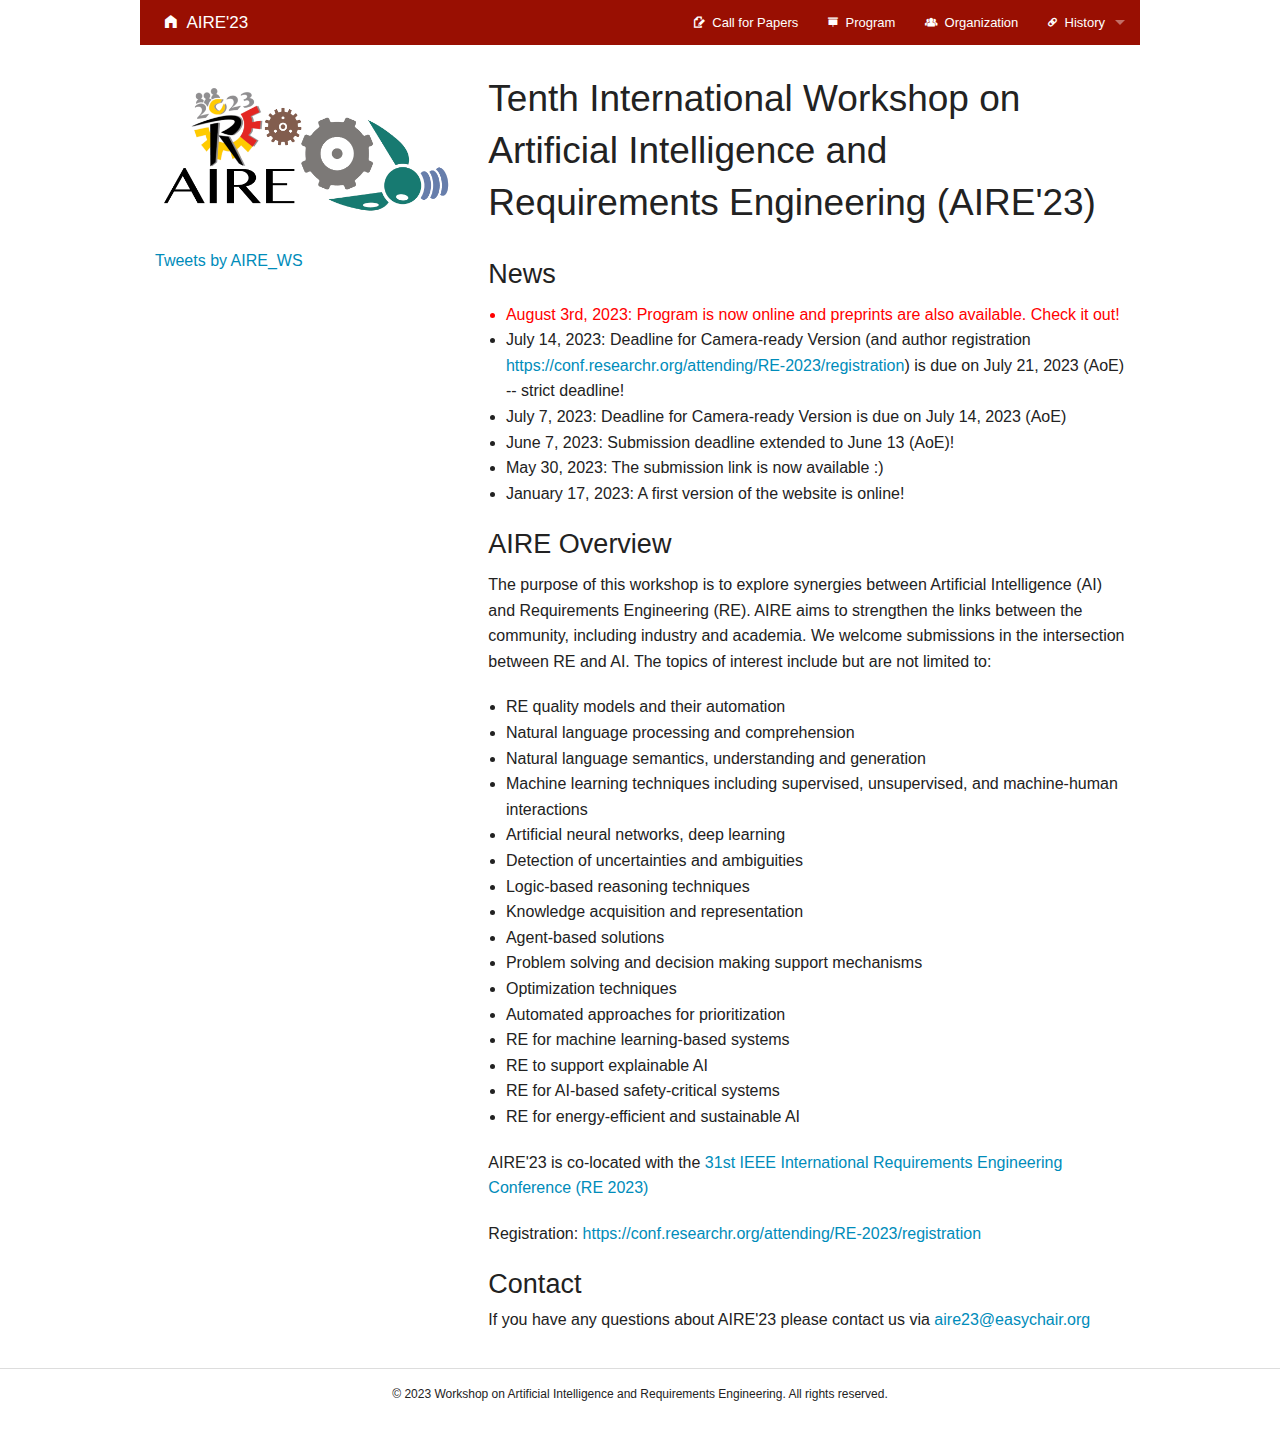
<file: docs/index.html>
<!doctype html>
<html lang="en">
	<head>
		<meta charset="utf-8" />
    	<meta name="viewport" content="width=device-width, initial-scale=1.0" />
    	<title>AIRE'23: Tenth International Workshop on Artificial Intelligence and Requirements Engineering</title>
    	<link rel="stylesheet" href="css/foundation.css" />
    	<link rel="stylesheet" href="css/foundation-icons.css" />
    	<link rel="stylesheet" href="css/aire.css" />
	<script language="JavaScript">
		function mail(){
		var username = "aire23";
		var hostname = "easychair.org";
		var linktext = username + "@" + hostname ;
		document.write("<a href='" + "mail" + "to:" + username + "@" + hostname + "'>" + linktext + "</a>");
		}
	</script>
	</head>
	<body>
	<nav class="row top-bar" data-topbar style="margin-bottom:25px;">
 		<ul class="title-area">
    		<li class="name">
      			<h1><a href="index.html"><i class="fi-home"></i>&nbsp;&nbsp;AIRE'23</a></h1>
    		</li>
	    	<li class="toggle-topbar menu-icon"><a href="#">Menu</a></li>
  		</ul>

		<section class="top-bar-section">
    		<ul class="right">
      			<li class="active"><a href="paper.html"><i class="fi-page-edit"></i>&nbsp;&nbsp;Call for Papers</a></li>
      			<li class="active"><a href="program.html"><i class="fi-projection-screen"></i>&nbsp;&nbsp;Program</a></li>
      			<li class="active"><a href="organization.html"><i class="fi-torsos-all"></i>&nbsp;&nbsp;Organization</a></li>
      			<li class="has-dropdown"><a href="#"><i class="fi-link"></i>&nbsp;&nbsp;History</a>
        			<ul class="dropdown">
          				<li class="active"><a href="http://sarec.nd.edu/ai4re/index.html" target="_blank">AIRE'14</a></li>
          				<li class="active"><a href="http://sarec.nd.edu/aire15/index.html" target="_blank">AIRE'15</a></li>
						<li class="active"><a href="https://aire-ws.github.io/aire16/" target="_blank">AIRE'16</a></li>
						<li class="active"><a href="https://aire-ws.github.io/aire17/" target="_blank">AIRE'17</a></li>
						<li class="active"><a href="https://aire-ws.github.io/aire18/" target="_blank">AIRE'18</a></li>
						<li class="active"><a href="https://aire-ws.github.io/aire19/" target="_blank">AIRE'19</a></li>
						<li class="active"><a href="https://aire-ws.github.io/aire20/" target="_blank">AIRE'20</a></li>
						<li class="active"><a href="https://aire-ws.github.io/aire21/" target="_blank">AIRE'21</a></li>
						<li class="active"><a href="https://aire-ws.github.io/aire22/" target="_blank">AIRE'22</a></li>

					</ul>
      			</li>
    		</ul>
		</section>
	</nav>


	<div class="row">
		
		<div class="large-4 medium-7 columns">
			<img src="img/AIRE_2023.png" alt="AIRE logo" />
		</div>
        
		<div class="large-8 medium-17 columns">
			<h2>Tenth International Workshop on Artificial Intelligence and Requirements Engineering (AIRE'23)</h2>
			<br class="show-for-large-only">
		</div>
	</div>
		


	<div class="row">
		<div class="large-4 columns">
			<a class="twitter-timeline" data-lang="en" data-link-color="#FAB81E" data-height="1000" href="https://twitter.com/AIRE_WS">Tweets by AIRE_WS</a>
			<script async src="https://platform.twitter.com/widgets.js" charset="utf-8"></script>
		</div>
		<div class="large-8 columns">
		
			<h3>News</h3>
				<ul>
					<li style="color:red">August 3rd, 2023: Program is now online and preprints are also available. Check it out!</li>
					<li>July 14, 2023: Deadline for Camera-ready Version (and author registration <a href="https://conf.researchr.org/attending/RE-2023/registration">https://conf.researchr.org/attending/RE-2023/registration</a>) is due on July 21, 2023 (AoE) -- strict deadline!</li>				
					<li>July 7, 2023: Deadline for Camera-ready Version is due on July 14, 2023 (AoE)</li>				
					<li>June 7, 2023: Submission deadline extended to June 13 (AoE)! </li>
					<li>May 30, 2023: The submission link is now available :) </li>
					<li>January 17, 2023: A first version of the website is online!</li>
					<!--- 	
					<li>September 22, 2019: Significant updates to the <a href="program.html#program">program</a> because of extreme weather!</li>
					<li>August 27, 2019: Keynote by Zhi Jin: <a href="program.html#keynote">abstract and bio</a>.</li>
					<li>August 26, 2019: The program of the workshop is <a href="program.html#program">online</a>.</li>
					<li>July 29, 2019: The list of accepted papers is <a href="program.html#accepted">online</a>.</li>
					<li>June 10, 2019: Workshop date confirmed: September 24 (Tuesday).</li>
					<li>June 2, 2019: The program committee for AIRE 2019 has been finalized.</li>
					<li>May 30, 2019: The call for papers has been updated, we are now accepting full papers and position statements, experience reports, and demos. 
 					<li>July 9, 2020: The program is now online.</li>
					<li>May 27, 2020: Due to requests, the submission deadline is extended to June 2.</li>
				    <li>May 15, 20201: The submission deadline is extended to May 28. We accept new submissions after the abstract deadline. </li>
					<li>April 14, 2021: A first version of the website is online!</li>
					<li>June 22, 2021: New submission deadline: July 1st, 2021</li>
					<li>July 29, 2021: List of accepted papers added to Website</li>
					<li>August 4, 2021: Draft program added to Website</li>
					<li>August 12, 2021: <a href="https://conf.researchr.org/attending/RE-2021/registration"><strike>Registration</strike></a></li>
					<li>November 1, 2021: <a href="./resources/AIRE_SI_SQJ.pdf" target="_blank"><b>Open call for the Special Issue</b></a> in the <a href="https://www.springer.com/journal/11219" target="_blank"><b>Software Quality Journal</b></a>.<br>SI submission deadline: <b><font size="+1">1 Apr 2023</font></b></li>			
					--->
					<!--li>February 23, 2023: A first version of the website is online!</li>
					<li>May 19, 2023: Extended deadline for papers!</li>
					<li>May 24, 2023: Abstract and Biography of first keynote published!</li>
					<li>June 02, 2023: Abstract and Biography of second keynote published!</li>
					<li>June 20, 2023: The program is now published!</li>
					<li>August, 16, 2023: Workshop :)!</li>
					<li>August, 16, 2023: Keynote Slides are available for download (see program)!</li--!>
				</ul>

			<h3>AIRE Overview</h3>
				<p>The purpose of this workshop is to explore synergies between Artificial Intelligence (AI) and Requirements Engineering (RE). AIRE aims to strengthen the links between the community, including  industry and academia. We welcome submissions in the intersection between RE and AI. The topics of interest include but are not limited to:</p>
				<ul>
					<li> RE quality models and their automation</li>
					<li> Natural language processing and comprehension</li>
					<li> Natural language semantics, understanding and generation</li>
					<li> Machine learning techniques including supervised, unsupervised, and machine-human interactions</li>
					<li> Artificial neural networks, deep learning</li>
					<li> Detection of uncertainties and ambiguities</li>
					<li> Logic-based reasoning techniques</li>
					<li> Knowledge acquisition and representation</li>
					<li> Agent-based solutions</li>
					<li> Problem solving and decision making support mechanisms</li>
					<li> Optimization techniques</li>
					<li> Automated approaches for prioritization</li>
					<li> RE for machine learning-based systems</li>
					<li> RE to support explainable AI</li>
					<li> RE for AI-based safety-critical systems</li>
					<li> RE for energy-efficient and sustainable AI</li>
				</ul>
				
				<p>AIRE'23 is co-located with the <a href="https://conf.researchr.org/home/RE-2023" target="_blank">31st IEEE International Requirements Engineering Conference (RE 2023)</a></p>
				<p>Registration: <a href="https://conf.researchr.org/attending/RE-2023/registration">https://conf.researchr.org/attending/RE-2023/registration</a></p>

			<h3>Contact</h3>
				If you have any questions about AIRE'23 please contact us via <script type="text/javascript">mail();</script></p>

		</div>
	</div>
	<hr>
	<footer>
		&copy; 2023 Workshop on Artificial Intelligence and Requirements Engineering. All rights reserved.
	</footer>
    <script src="js/vendor/jquery.js"></script>
    <script src="js/foundation.min.js"></script>
    <script>
      $(document).foundation();
    </script>
  </body>
</html>
</file>
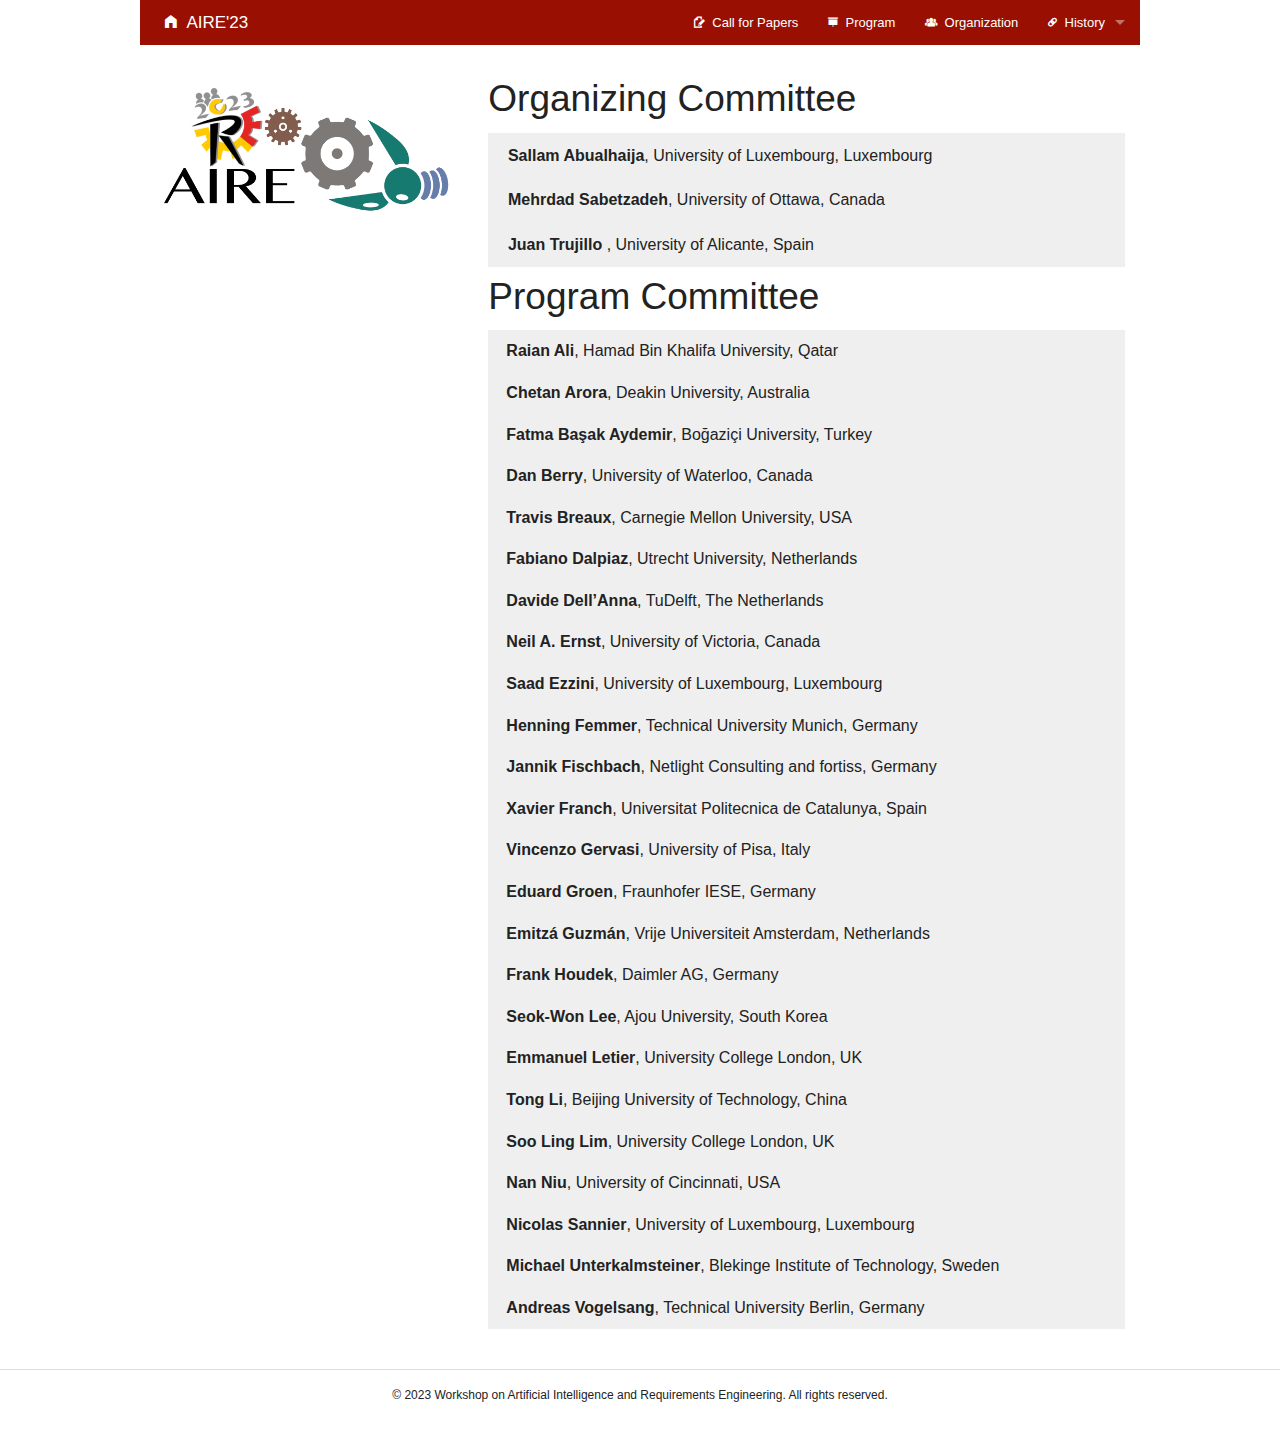
<file: docs/organization.html>
<!doctype html>
<html lang="en">
  <head>
    <meta charset="utf-8" />
    <meta name="viewport" content="width=device-width, initial-scale=1.0" />
    <title>AIRE'23: Tenth International Workshop on Artificial Intelligence and Requirements Engineering</title>
    <link rel="stylesheet" href="css/foundation.css" />
    <link rel="stylesheet" href="css/foundation-icons.css" />
    <link rel="stylesheet" href="css/aire.css" />
    <script language="JavaScript">
      function mail(){
	  var username = "aire21";
	  var hostname = "easychair.org";
	  var linktext = username + "@" + hostname ;
	  document.write("<a href='" + "mail" + "to:" + username + "@" + hostname + "'>" + linktext + "</a>");
      }
      </script>
  </head>
  <body>
    <nav class="row top-bar" data-topbar style="margin-bottom:25px;">
      <ul class="title-area">
    	<li class="name">
      	  <h1><a href="index.html"><i class="fi-home"></i>&nbsp;&nbsp;AIRE'23</a></h1>
    	</li>
	<li class="toggle-topbar menu-icon"><a href="#">Menu</a></li>
      </ul>

      <section class="top-bar-section">
    	<ul class="right">
      	  <li class="active"><a href="paper.html"><i class="fi-page-edit"></i>&nbsp;&nbsp;Call for Papers</a></li>
      	  <li class="active"><a href="program.html"><i class="fi-projection-screen"></i>&nbsp;&nbsp;Program</a></li>
      	  <li class="active"><a href="organization.html"><i class="fi-torsos-all"></i>&nbsp;&nbsp;Organization</a></li>
      	  <li class="has-dropdown"><a href="#"><i class="fi-link"></i>&nbsp;&nbsp;History</a>
            <ul class="dropdown">
              <li class="active"><a href="http://sarec.nd.edu/ai4re/index.html" target="_blank">AIRE'14</a></li>
              <li class="active"><a href="http://sarec.nd.edu/aire15/index.html" target="_blank">AIRE'15</a></li>
	            <li class="active"><a href="https://aire-ws.github.io/aire16/" target="_blank">AIRE'16</a></li>
	            <li class="active"><a href="https://aire-ws.github.io/aire17/" target="_blank">AIRE'17</a></li>
	            <li class="active"><a href="https://aire-ws.github.io/aire18/" target="_blank">AIRE'18</a></li>
	            <li class="active"><a href="https://aire-ws.github.io/aire19/" target="_blank">AIRE'19</a></li>
              <li class="active"><a href="https://aire-ws.github.io/aire20/" target="_blank">AIRE'20</a></li>
			  <li class="active"><a href="https://aire-ws.github.io/aire21/" target="_blank">AIRE'21</a></li>
			  <li class="active"><a href="https://aire-ws.github.io/aire22/" target="_blank">AIRE'22</a></li>
			  
	          </ul>
      	  </li>
    	</ul>
      </section>
    </nav>

    <div class="row">
      <div class="large-4 medium-7 columns">
	<img src="img/AIRE_2023.png" alt="AIRE logo" />
      </div>
      

      <div class="large-8 medium-8 columns">
	<!---			<h2>Contact</h2>
	    If you have any questions about AIRE'23 please contact us via <script type="text/javascript">mail();</script></p> --->
<h2>Organizing Committee</h2>
<dl class="accordion" data-accordion>

  <dd>
    <a href="#board1"><span class="name">Sallam Abualhaija</span>, University of Luxembourg, Luxembourg</a>
    <div id="board1" class="content">
      <div class="row">
	<div class="large-4 medium-4 columns">
	  <img src="img/abualhaija.jpg" width="100%"/>
	</div>
	<div class="large-8 medium-8 columns">
	Sallam Abualhaija] is a Research Scientist at the Interdisciplinary Centre for Security, Reliability, and Trust (SnT), University of Luxembourg. She received her PhD in Computer Science in 2016 from Hamburg University of Technology, Germany. Her main research interests combine AI with software engineering, with an emphasis  on: requirements engineering, regulatory compliance, natural language processing, and machine learning. She has been on the organizing / program committees of several international conferences for both software engineering and natural language processing like RE, ICSE, ACL, and EMNLP.  

	</div>
      </div>
    </div>
  </dd>
  <dd>
    <a href="#board2"><span class="name">Mehrdad Sabetzadeh</span>, University of Ottawa, Canada</a>
    <div id="board2" class="content">
      <div class="row">
	<div class="large-4 medium-4 columns">
	  <img src="img/sebatzadeh.jpg" width="100%"/>
	</div>
	<div class="large-8 medium-8 columns">
	  Mehrdad Sabetzadeh is an Associate Professor at the School of Electrical Engineering and Computer Science of the University of Ottawa. Sabetzadeh received his Ph.D. in Computer Science from the University of Toronto. His main research interests are in software engineering with an emphasis on AI-enabled requirements engineering, model-based development, and regulatory compliance. Sabetzadeh is passionate about fostering stronger ties between academia and industry; in the past decade, he has conducted most of his research in close collaboration with industry partners. His experience spans several sectors, including government, finance, legal services, telecommunications, maritime, energy, aerospace, railways, and automotive. Sabetzadeh has co-authored more than 80 scientific papers and secured more than $7M of research funding as lead investigator. He regularly serves on the organizing / program committees of several international conferences including RE, REFSQ, ICSE, ESEC/FSE, ASE, and MODELS. 
  </div>
  </div>
    </div>
  </dd>
  <dd>
    <a href="#board3"><span class="name">Juan Trujillo </span>, University of Alicante, Spain</a>
    <div id="board3" class="content">
      <div class="row">
	<div class="large-4 medium-4 columns">
	  <img src="img/trujillo.jpg" width="100%"/>
	</div>
	<div class="large-8 medium-8 columns">
	Juan Trujillo is a Full Professor at the University of Alicante, Dept. of Software and Computing Systems. Since he got his Ph.D. in 2001, he has been leading the Business Intelligence and Big Data research in the Department and has also been the founder and director of The Lucentia Research Group since 2008. His main research topics include Big Data, Requirements' Engineering, Machine Learning, Business Intelligence, Data Warehouses and Decision Support Systems. He is author of more than 200 conference papers, such as RE, ER, UML, DAWAK or CAiSE, and more than 70 JCR papers, such as FG, DSS, ISOFT, IS or InfSci. He serves as Program Committee member in several top-ranked conferences as well as he has been Program Committee Chair of several workshops and conferences. He has also been Principal Investigator of many Research and Technology Transfer Projects. He is the principal co-founder of the Lucentia Spin-off company, a company focused on Artificial Intelligence, Big Data and Blockchain, mainly.
	</div>
      </div>
    </div>
  </dd>
  
</dl>

<h2>Program Committee </h2>

<dl class="accordion-like-list" data-accordion>
  <dd><span class="name">Raian Ali</span>, Hamad Bin Khalifa University, Qatar</dd>
  <dd><span class="name">Chetan Arora</span>, Deakin University, Australia</dd>
  <dd><span class="name">Fatma Başak Aydemir</span>, Boğaziçi University, Turkey</dd>
  <dd><span class="name">Dan Berry</span>, University of Waterloo, Canada</dd>
  <dd><span class="name">Travis Breaux</span>, Carnegie Mellon University, USA</dd>
  <dd><span class="name">Fabiano Dalpiaz</span>, Utrecht University, Netherlands</dd>
  <dd><span class="name">Davide Dell’Anna</span>, TuDelft, The Netherlands</dd>
  <dd><span class="name">Neil A. Ernst</span>, University of Victoria, Canada</dd>
  <dd><span class="name">Saad Ezzini</span>, University of Luxembourg, Luxembourg</dd>
  <dd><span class="name">Henning Femmer</span>, Technical University Munich, Germany</dd> 
  <dd><span class="name">Jannik Fischbach</span>, Netlight Consulting and fortiss, Germany</dd>
  <dd><span class="name">Xavier Franch</span>, Universitat Politecnica de Catalunya, Spain</dd>
  <dd><span class="name">Vincenzo Gervasi</span>, University of Pisa, Italy</dd>
  <dd><span class="name">Eduard Groen</span>, Fraunhofer IESE, Germany</dd>
  <dd><span class="name">Emitzá Guzmán</span>, Vrije Universiteit Amsterdam, Netherlands</dd>
  <dd><span class="name">Frank Houdek</span>, Daimler AG, Germany</dd>
  <dd><span class="name">Seok-Won Lee</span>, Ajou University, South Korea</dd>
  <dd><span class="name">Emmanuel Letier</span>, University College London, UK</dd>
  <dd><span class="name">Tong Li</span>, Beijing University of Technology, China</dd>
  <dd><span class="name">Soo Ling Lim</span>, University College London, UK</dd>
  <dd><span class="name">Nan Niu</span>, University of Cincinnati, USA</dd>
 <dd><span class="name">Nicolas Sannier</span>, University of Luxembourg, Luxembourg</dd>
  <dd><span class="name">Michael Unterkalmsteiner</span>, Blekinge Institute of Technology, Sweden</dd>
  <dd><span class="name">Andreas Vogelsang</span>, Technical University Berlin, Germany</dd>
</dl>
    
<!-- did not reply:
<dd><span class="name">Daniel Berry</span>, University of Waterloo, Canada</dd>
<dd><span class="name">Jaspreet Bhatia</span>, Carnegie Mellon University, USA</dd>
<dd><span class="name">Jinghui Cheng</span>, Polytechnique Montreal, Canada</dd>
<dd><span class="name">Henning Femmer</span>, Technical University Munich, Germany</dd>
<dd><span class="name">Tong Li</span>, Beijing University of Technology, China</dd>
<dd><span class="name">Maleknaz Nayebi</span>, Ecole Polytechnique de Montreal, Canada</dd>
<dd><span class="name">Mahmood Hosseini</span>, Bournemouth University, UK</dd>
<dd><span class="name">Marjo Kauppinen</span>, Aalto University, Finland</dd>
<dd><span class="name">Itzel Morales Ramirez</span>, Infotec, Mexico</dd>
<dd><span class="name">Cristina Palomares</span>, UPC, Spain</dd>				
<dd><span class="name">Anna Perini</span>, Fondazione Bruno Kessler, Italy</dd>
<dd><span class="name">Lorijn van Rooijen</span>, University of Paderborn, Germany</dd>				
-->
<!--
<h2>Steering Committee</h2>
<p>The organizers are assisted by a steering committee that ensures the continuity of the workshop over the years:</p>
<dl class="accordion-like-list" data-accordion>
  <dd><span class="name">Nelly Bencomo</span>, Aston University, UK</dd>
  <dd><span class="name">Jane Cleland-Huang</span>, University of Notre Dame, USA</dd>
  <dd><span class="name">Fabiano Dalpiaz</span>, Utrecht University, Netherlands</dd>
  <dd><span class="name">Henning Femmer</span>, Technical University Munich, Germany</dd>
  <dd><span class="name">Eduard C. Groen</span>, Fraunhofer IESE, Germany</dd>
  <dd><span class="name">Jin Guo</span>, University of Notre Dame, USA</dd>
  <dd><span class="name">Rachel Harrison</span>, Oxford Brookes University, UK</dd>
  <dd><span class="name">Pradeep Murukannaiah</span>, Rochester Institute of Technology, USA</dd>
  <dd><span class="name">Andreas Vogelsang</span>, Technical University Berlin, Germany</dd>
</dl>
-->
</div>
</div>
<hr>
<footer>
  &copy; 2023 Workshop on Artificial Intelligence and Requirements Engineering. All rights reserved.
</footer>
<script src="js/vendor/jquery.js"></script>
<script src="js/foundation.min.js"></script>
<script>
  $(document).foundation();
</script>
</body>
</html>
</file>
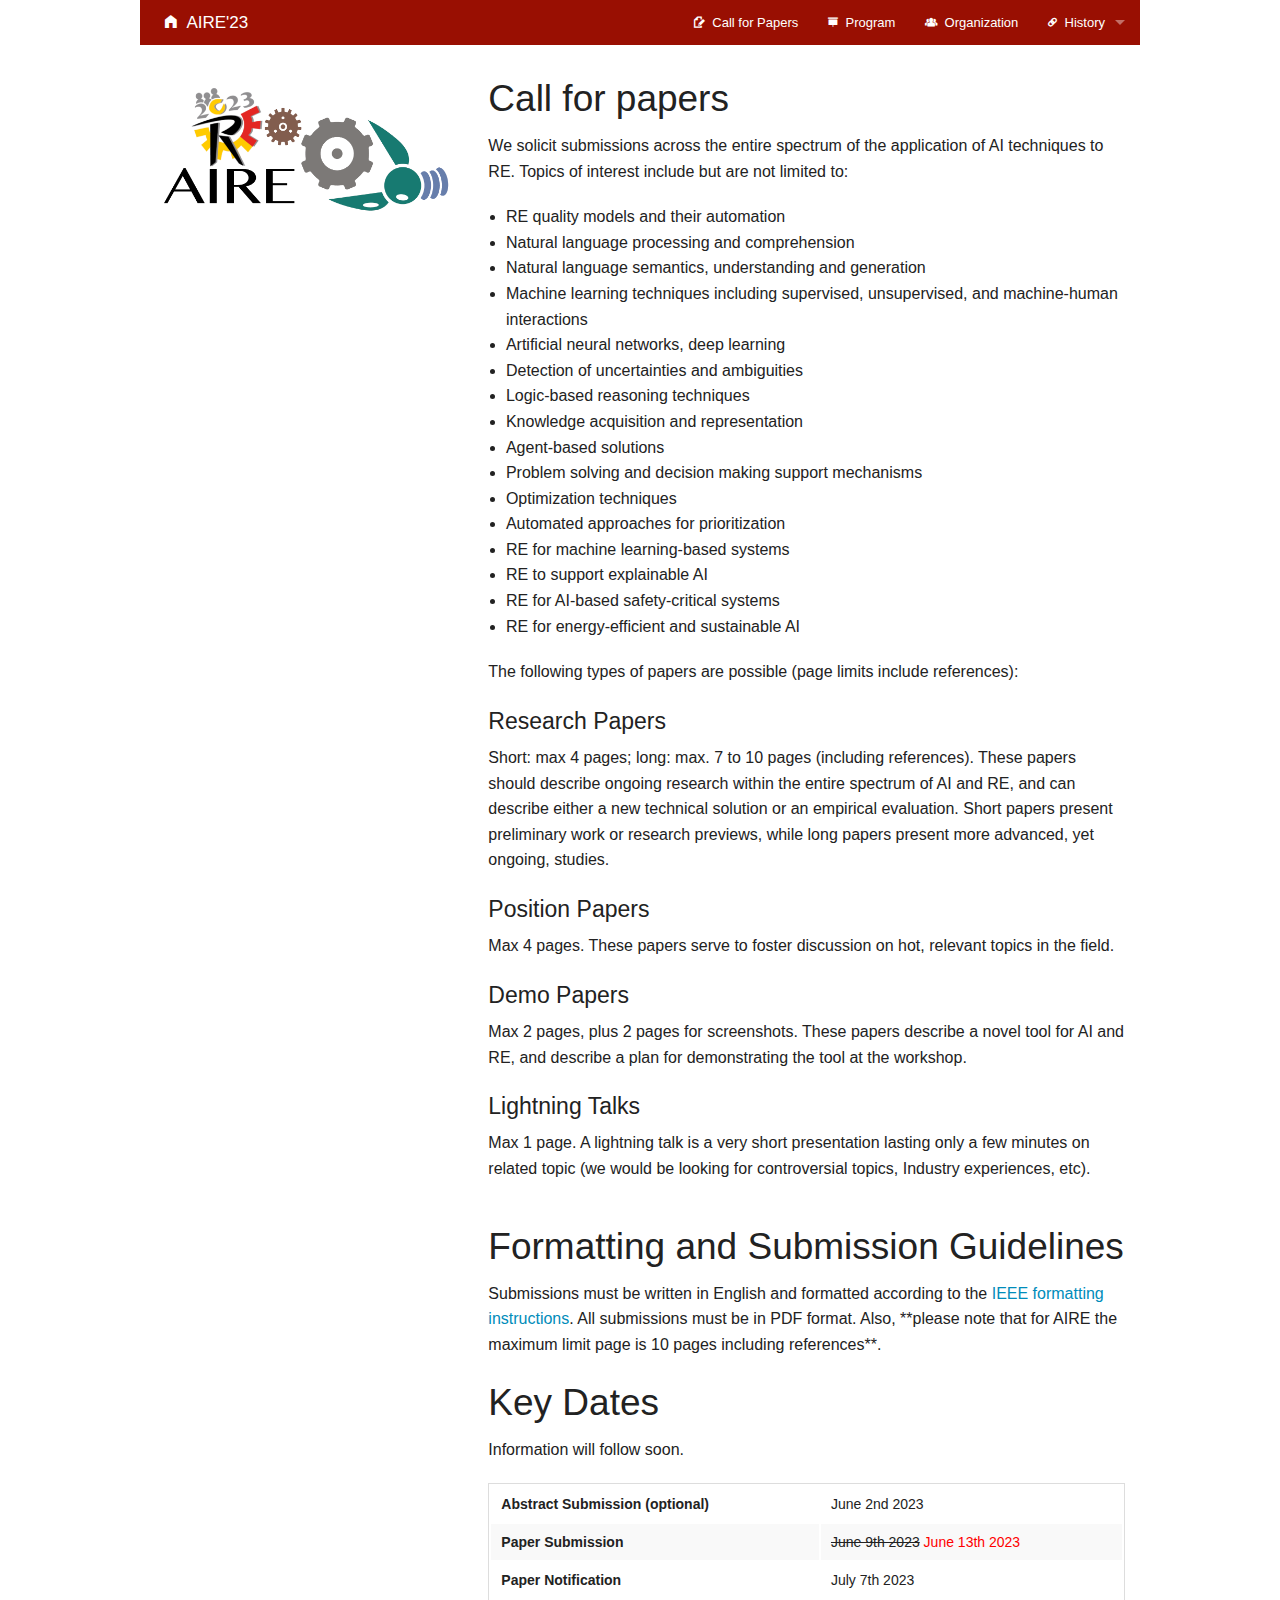
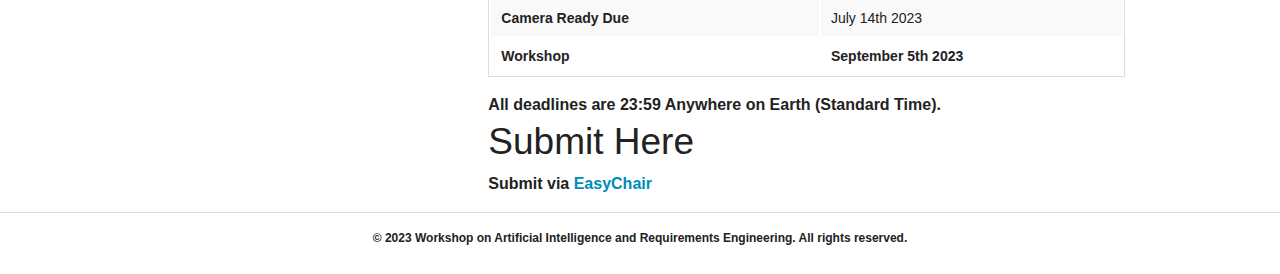
<file: docs/paper.html>
<!doctype html>
<html lang="en">
	<head>
		<meta charset="utf-8" />
    	<meta name="viewport" content="width=device-width, initial-scale=1.0" />
    	<title>AIRE'23: Tenth International Workshop on Artificial Intelligence and Requirements Engineering</title>
    	<link rel="stylesheet" href="css/foundation.css" />
    	<link rel="stylesheet" href="css/foundation-icons.css" />
    	<link rel="stylesheet" href="css/aire.css" />
	</head>
	<body>
	<nav class="row top-bar" data-topbar style="margin-bottom:25px;">
 		<ul class="title-area">
    		<li class="name">
      			<h1><a href="index.html"><i class="fi-home"></i>&nbsp;&nbsp;AIRE'23</a></h1>
    		</li>
	    	<li class="toggle-topbar menu-icon"><a href="#">Menu</a></li>
  		</ul>

		<section class="top-bar-section">
    		<ul class="right">
      			<li class="active"><a href="paper.html"><i class="fi-page-edit"></i>&nbsp;&nbsp;Call for Papers</a></li>
      			<li class="active"><a href="program.html"><i class="fi-projection-screen"></i>&nbsp;&nbsp;Program</a></li>
      			<li class="active"><a href="organization.html"><i class="fi-torsos-all"></i>&nbsp;&nbsp;Organization</a></li>
      			<li class="has-dropdown"><a href="#"><i class="fi-link"></i>&nbsp;&nbsp;History</a>
        			<ul class="dropdown">
          				<li class="active"><a href="http://sarec.nd.edu/ai4re/index.html" target="_blank">AIRE'14</a></li>
          				<li class="active"><a href="http://sarec.nd.edu/aire15/index.html" target="_blank">AIRE'15</a></li>
						<li class="active"><a href="https://aire-ws.github.io/aire16/" target="_blank">AIRE'16</a></li>
						<li class="active"><a href="https://aire-ws.github.io/aire17/" target="_blank">AIRE'17</a></li>
						<li class="active"><a href="https://aire-ws.github.io/aire18/" target="_blank">AIRE'18</a></li>
						<li class="active"><a href="https://aire-ws.github.io/aire19/" target="_blank">AIRE'19</a></li>
						<li class="active"><a href="https://aire-ws.github.io/aire20/" target="_blank">AIRE'20</a></li>
						<li class="active"><a href="https://aire-ws.github.io/aire21/" target="_blank">AIRE'21</a></li>
						<li class="active"><a href="https://aire-ws.github.io/aire22/" target="_blank">AIRE'22</a></li>
					</ul>
      			</li>
    		</ul>
		</section>
	</nav>

	<div class="row">
		<div class="large-4 medium-7 columns">
			<img src="img/AIRE_2023.png" alt="AIRE logo" />
		</div>
		
		<div class="large-8 medium-8 columns">
			<h2>Call for papers</h2>
			<!-- <p>Download the PDF version of CFP <a href="resources/cfp.pdf"  target="_blank">here</a>.</p>
			-->
				<p>We solicit submissions across the entire spectrum of the application of AI techniques to RE. Topics of interest include but are not limited to:</p>
				<ul>
					<li> RE quality models and their automation</li>
					<li> Natural language processing and comprehension</li>
					<li> Natural language semantics, understanding and generation</li>
					<li> Machine learning techniques including supervised, unsupervised, and machine-human interactions</li>
					<li> Artificial neural networks, deep learning</li>
					<li> Detection of uncertainties and ambiguities</li>
					<li> Logic-based reasoning techniques</li>
					<li> Knowledge acquisition and representation</li>
					<li> Agent-based solutions</li>
					<li> Problem solving and decision making support mechanisms</li>
					<li> Optimization techniques</li>
					<li> Automated approaches for prioritization</li>
					<li> RE for machine learning-based systems</li>
					<li> RE to support explainable AI</li>
					<li> RE for AI-based safety-critical systems</li>
					<li> RE for energy-efficient and sustainable AI</li>
				</ul>
				
			<p>The following types of papers are possible (page limits include references):</p>
			<h4>Research Papers</h4>
			<p>Short: max 4 pages; long: max. 7 to 10 pages (including references). These papers should describe ongoing research within the entire spectrum of AI and RE, and can describe either a new technical solution or an empirical evaluation. Short papers present preliminary work or research previews, while long papers present more advanced, yet ongoing, studies. 
</p>
			<h4>Position Papers</h4>
			<p>Max 4 pages. These papers serve to foster discussion on hot, relevant topics in the field. 
			</p>
			
			<h4>Demo Papers</h4>
			<p>Max 2 pages, plus 2 pages for screenshots. These papers describe a novel tool for AI and RE, and describe a plan for demonstrating the tool at the workshop. 
			</p>
			
			<h4>Lightning Talks</h4>
			<p>Max 1 page. A lightning talk is a very short presentation lasting only a few minutes on related topic (we would be looking for controversial topics, Industry experiences, etc).</p>

		    
			<br>
			
			<h2>Formatting and Submission Guidelines</h2>
			<p>Submissions must be written in English and formatted according to the <a href="https://conf.researchr.org/track/RE-2023/RE-2023-Research-Papers#Formatting-Instructions" target="_blank">IEEE formatting instructions</a>. All submissions must be in PDF format. Also, **please note that for AIRE the maximum limit page is 10 pages including references**.</p>
			
			<h2>Key Dates</h2>
			<p>
			Information will follow soon.
			</p>
			<table width="100%">
				<tbody>
					<tr><td><strong>Abstract Submission (optional)</strong></td><td>June 2nd 2023</td></tr>
					<tr><td><strong>Paper Submission</strong></td><td><del>June 9th 2023</del> <font color="red">June 13th 2023</font></td></tr> 
					<tr><td><strong>Paper Notification</strong></td><strong><td>July 7th 2023</strong></td></tr>
					<tr><td><strong>Camera Ready Due</strong></td><td>July 14th 2023</td></tr>
					<tr><td><strong>Workshop</strong></td><td><strong>September 5th 2023</strong></td></tr>
				</tbody>
			</table>

			All deadlines are 23:59 Anywhere on Earth (Standard Time).

			<h2>Submit Here</h2>
			Submit via <a href="https://easychair.org/conferences/?conf=aire23" target="_blank">EasyChair</a>
			
			
		</div>
	</div> 
	<hr>
	<footer>
		&copy; 2023 Workshop on Artificial Intelligence and Requirements Engineering. All rights reserved.
	</footer>
    <script src="js/vendor/jquery.js"></script>
    <script src="js/foundation.min.js"></script>
    <script>
      $(document).foundation();
    </script>
  </body>
</html>
</file>
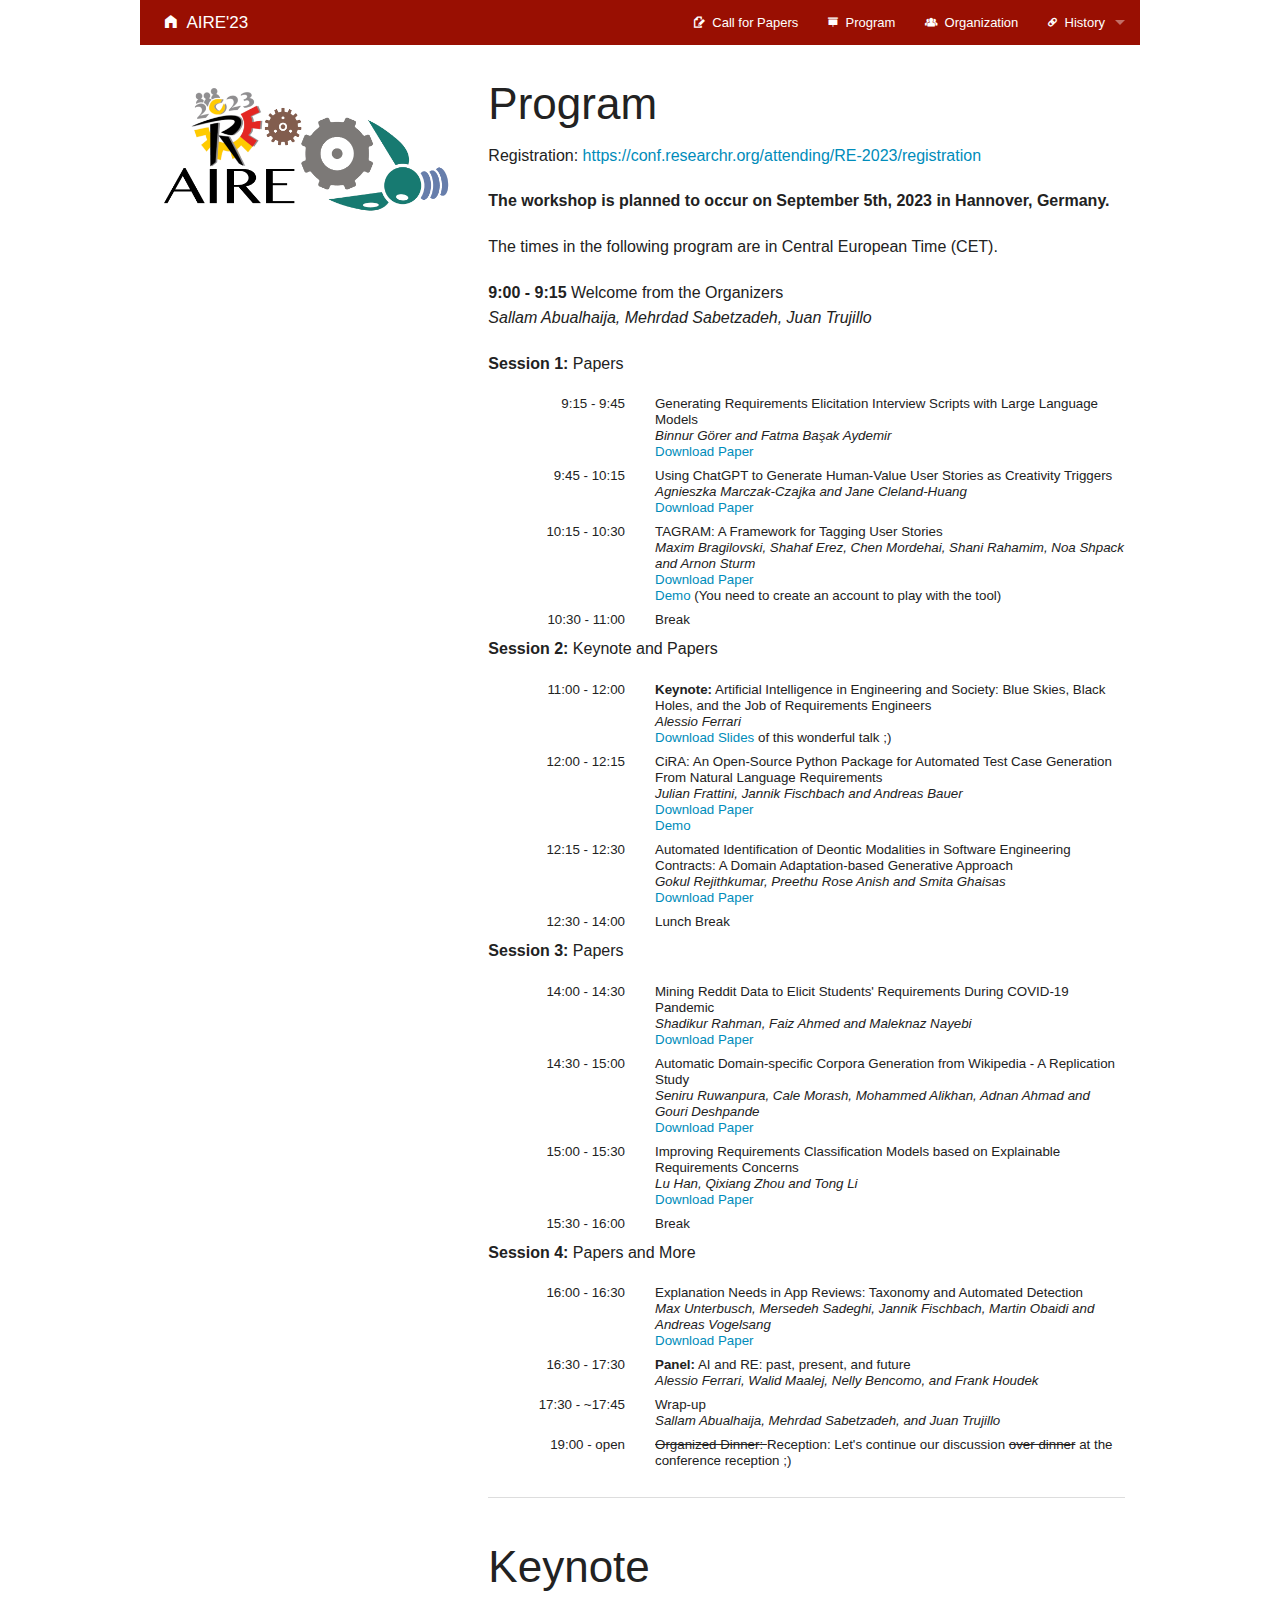
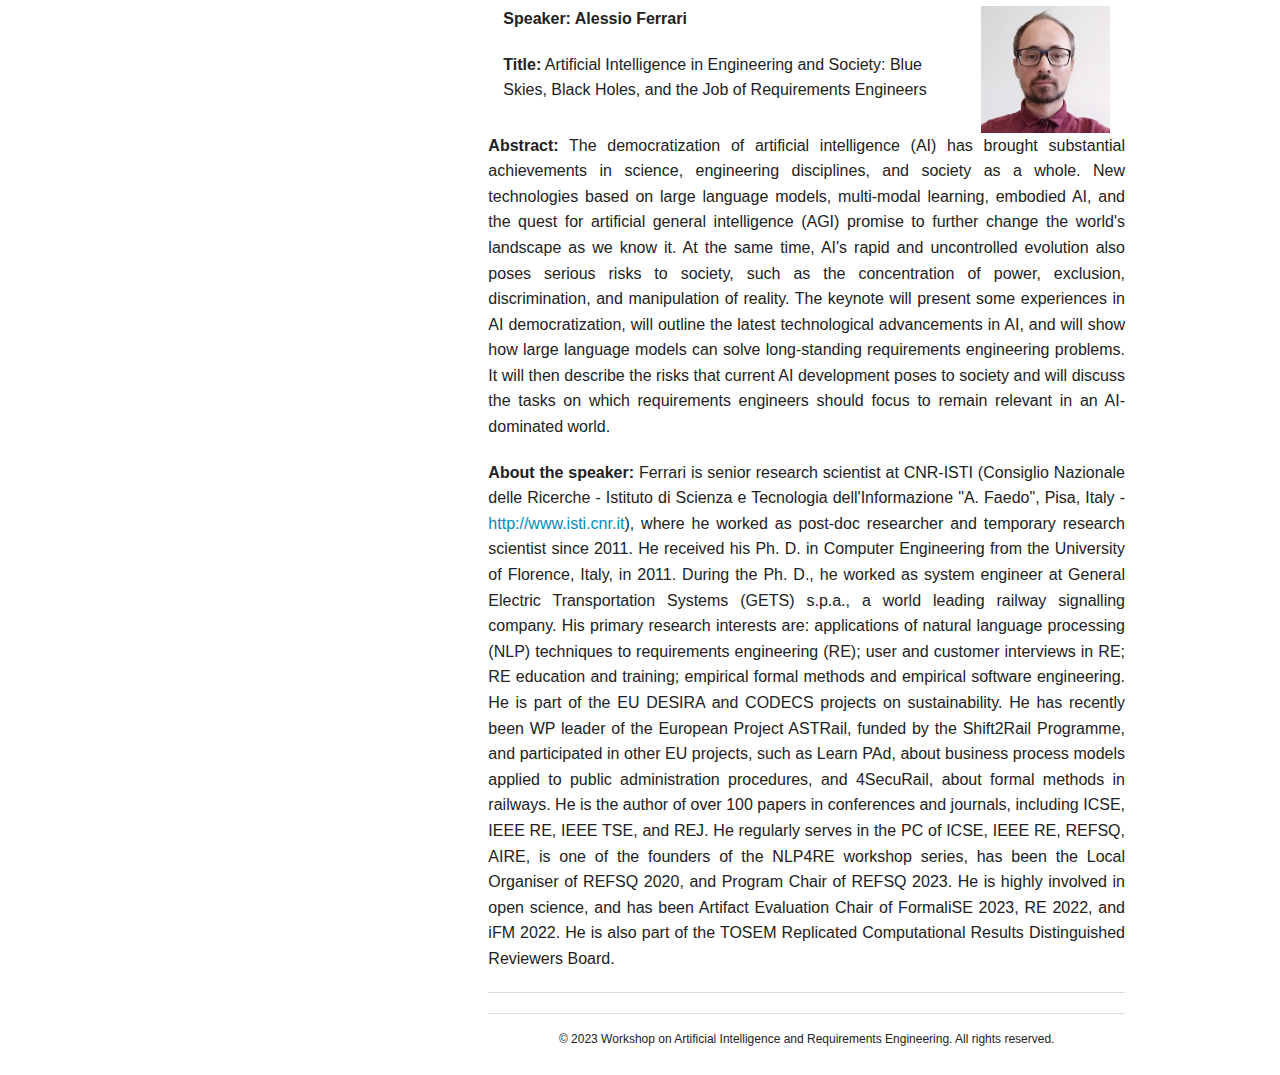
<file: docs/program.html>
<!doctype html>
<html lang="en">
  <head>
    <meta charset="utf-8" />
    <meta name="viewport" content="width=device-width, initial-scale=1.0" />
    <title>AIRE'23: Tenth International Workshop on Artificial Intelligence and Requirements Engineering</title>
    <link rel="stylesheet" href="css/foundation.css" />
    <link rel="stylesheet" href="css/foundation-icons.css" />
    <link rel="stylesheet" href="css/aire.css" />
    <script src="js/vendor/modernizr.js"></script>
    <style>
      .schedule {
	  font-size: 10pt;
	  margin-top: 0;
  	  margin-bottom: 8px;
  	  line-height: 120%;
      }
      .last {
  	  margin-bottom: 1.5em;
      }
      .time-range {
	  font-size: 10pt;
	  text-align: right;
      }
      @media only screen and (min-width: 641px) {
	  .time-range {
	      font-size: 10pt;
	  }
      }
    </style>
  </head>
  <body>
  
    <nav class="row top-bar" data-topbar style="margin-bottom:25px;">
      <ul class="title-area">
    	<li class="name">
      	  <h1><a href="index.html"><i class="fi-home"></i>&nbsp;&nbsp;AIRE'23</a></h1>
    	</li>
	<li class="toggle-topbar menu-icon"><a href="#">Menu</a></li>
      </ul>

      <section class="top-bar-section">
    	<ul class="right">
      	  <li class="active"><a href="paper.html"><i class="fi-page-edit"></i>&nbsp;&nbsp;Call for Papers</a></li>
      	  <li class="active"><a href="program.html"><i class="fi-projection-screen"></i>&nbsp;&nbsp;Program</a></li>
      	  <li class="active"><a href="organization.html"><i class="fi-torsos-all"></i>&nbsp;&nbsp;Organization</a></li>
      	  <li class="has-dropdown"><a href="#"><i class="fi-link"></i>&nbsp;&nbsp;History</a>
            <ul class="dropdown">
              <li class="active"><a href="http://sarec.nd.edu/ai4re/index.html" target="_blank">AIRE'14</a></li>
              <li class="active"><a href="http://sarec.nd.edu/aire15/index.html" target="_blank">AIRE'15</a></li>
	      <li class="active"><a href="https://aire-ws.github.io/aire16/" target="_blank">AIRE'16</a></li>
	      <li class="active"><a href="https://aire-ws.github.io/aire17/" target="_blank">AIRE'17</a></li>
	      <li class="active"><a href="https://aire-ws.github.io/aire18/" target="_blank">AIRE'18</a></li>
	      <li class="active"><a href="https://aire-ws.github.io/aire19/" target="_blank">AIRE'19</a></li>
		  <li class="active"><a href="https://aire-ws.github.io/aire20/" target="_blank">AIRE'20</a></li>
		  <li class="active"><a href="https://aire-ws.github.io/aire21/" target="_blank">AIRE'21</a></li>
		  <li class="active"><a href="https://aire-ws.github.io/aire22/" target="_blank">AIRE'22</a></li>
	    </ul>
      	  </li>
    	</ul>
      </section>
    </nav>
    
    <div class="row">
      <div class="large-4 medium-7 columns">
	<img src="img/AIRE_2023.png" alt="AIRE logo" />
      </div>
      
      <div class="large-8 medium-8 columns">

	<h1 id="program">Program</h1>
	
	<p>Registration: <a href="https://conf.researchr.org/attending/RE-2023/registration">https://conf.researchr.org/attending/RE-2023/registration</a></p>

	 <p><strong>The workshop is planned to occur on September 5th, 2023 in Hannover, Germany. </strong></p>
 	 <p>The times in the following program are in Central European Time (CET).</p>

	      <p class="header"><strong>9:00 - 9:15</strong> Welcome from the Organizers <br><em>Sallam Abualhaija, Mehrdad Sabetzadeh, Juan Trujillo</em></p>
		

	      <p class="header"><strong>Session 1:</strong> Papers </p> <!--<br><em>Chair: Sallam Abualhaija</em>!-->
	      
		<div class="row">
		  <div class="small-3 columns"><p class="time-range schedule">9:15 - 9:45</p></div>
		  <div class="small-9 columns">
		    <p class="schedule">Generating Requirements Elicitation Interview Scripts with Large Language Models<br/>
		      <em>Binnur Görer and Fatma Başak Aydemir</em><br/>
		      <a href="papers/AIRE_03.pdf" target="_blank" download> Download Paper</a>
		  </div>
		  
		  <div class="small-3 columns"><p class="time-range schedule">9:45 - 10:15</p></div>
		  <div class="small-9 columns">
		    <p class="schedule">Using ChatGPT to Generate Human-Value User Stories as Creativity Triggers<br/>
		      <em>Agnieszka Marczak-Czajka and Jane Cleland-Huang</em><br/>
			  <a href="papers/AIRE_04.pdf" target="_blank" download> Download Paper</a>
		  </div>
		  
		  <div class="small-3 columns"><p class="time-range schedule">10:15 - 10:30</p></div>
		  <div class="small-9 columns">
		    <p class="schedule">TAGRAM: A Framework for Tagging User Stories<br/>
		      <em>Maxim Bragilovski, Shahaf Erez, Chen Mordehai, Shani Rahamim, Noa Shpack and Arnon Sturm</em><br/>
			  <a href="papers/AIRE_06.pdf" target="_blank" download> Download Paper</a><br/>  
			  <a href="https://tagram.cs.bgu.ac.il/login?next=/" target="_blank" download> Demo</a> (You need to create an account to play with the tool)  
		  </div>
	
		  <div class="small-3 columns"><p class="time-range schedule">10:30 - 11:00</p></div>
		  <div class="small-9 columns">
		    <p class="schedule">Break<br/>
		  </div>
		</div>

	      <p class="header"><strong>Session 2:</strong> Keynote and Papers</p> <!--<br><em>Chair: Mehrdad Sabetzadeh</em>!-->
		<div class="row">
		  
		  <div class="small-3 columns"><p class="time-range schedule">11:00 - 12:00</p></div>
		  <div class="small-9 columns">
		    <p class="schedule"><strong>Keynote:</strong> Artificial Intelligence in Engineering and Society: Blue Skies, Black Holes, and the Job of Requirements Engineers<br/>
		      <em>Alessio Ferrari</em><br/>
		      <a href="AIRE2023-keynote_Alessio.pdf" target="_blank" download> Download Slides</a> of this wonderful talk ;) <br/> 
		  </div>
		

	    <div class="small-3 columns"><p class="time-range schedule">12:00 - 12:15</p></div>
		  <div class="small-9 columns">
		    <p class="schedule">CiRA: An Open-Source Python Package for Automated Test Case Generation From Natural Language Requirements<br/>
		      <em>Julian Frattini, Jannik Fischbach and Andreas Bauer</em><br/>
			  <a href="papers/AIRE_10.pdf" target="_blank" download> Download Paper</a><br/>  
			  <a href="https://eur01.safelinks.protection.outlook.com/?url=http%3A%2F%2Fwww.cira.bth.se%2Fdemo&data=05%7C01%7Csallam.abualhaija%40uni.lu%7Cb698128cda2d4c43afa608dbaac0b891%7C445a9c950f9d49539db1bc4a45dd1220%7C0%7C0%7C638291517613462343%7CUnknown%7CTWFpbGZsb3d8eyJWIjoiMC4wLjAwMDAiLCJQIjoiV2luMzIiLCJBTiI6Ik1haWwiLCJXVCI6Mn0%3D%7C3000%7C%7C%7C&sdata=69Jpjkp4ZNN9z%2FWJt3WWw9NChl7UKikT4wgoTtnweLE%3D&reserved=0" target="_blank" download> Demo</a>  
		  </div>

	     <div class="small-3 columns"><p class="time-range schedule">12:15 - 12:30</p></div>
		  <div class="small-9 columns">
		    <p class="schedule">Automated Identification of Deontic Modalities in Software Engineering Contracts: A Domain Adaptation-based Generative Approach<br/>
		      <em>Gokul Rejithkumar, Preethu Rose Anish and Smita Ghaisas</em><br/>
			  <a href="papers/AIRE_08.pdf" target="_blank" download> Download Paper</a>
		  </div>

	    <div class="small-3 columns"><p class="time-range schedule">12:30 - 14:00</p></div>
		  <div class="small-9 columns">
		    <p class="schedule">Lunch Break<br/>
		  </div>
		</div>
	
	  
	    <p class="header"><strong>Session 3:</strong> Papers </p> <!--<br><em>Chair: Sallam Abualhaija</em>!-->
		<div class="row">
		  <div class="small-3 columns"><p class="time-range schedule">14:00 - 14:30</p></div>
		  <div class="small-9 columns">
		    <p class="schedule">Mining Reddit Data to Elicit Students' Requirements During COVID-19 Pandemic <br/>
		      <em>Shadikur Rahman, Faiz Ahmed and Maleknaz Nayebi</em><br/>
			  <a href="papers/AIRE_12.pdf" target="_blank" download> Download Paper</a>
		  </div>
		  
		  <div class="small-3 columns"><p class="time-range schedule">14:30 - 15:00</p></div>
		  <div class="small-9 columns">
		    <p class="schedule">Automatic Domain-specific Corpora Generation from Wikipedia - A Replication Study<br/>
		      <em>Seniru Ruwanpura, Cale Morash, Mohammed Alikhan, Adnan Ahmad and Gouri Deshpande</em><br/>
			  <a href="papers/AIRE_05.pdf" target="_blank" download> Download Paper</a>
		  </div>
		  
		  <div class="small-3 columns"><p class="time-range schedule">15:00 - 15:30</p></div>
		  <div class="small-9 columns">
		    <p class="schedule">Improving Requirements Classification Models based on Explainable Requirements Concerns<br/>
		      <em>Lu Han, Qixiang Zhou and Tong Li</em><br/>
			  <a href="papers/AIRE_16.pdf" target="_blank" download> Download Paper</a>
		  </div>
	
		  <div class="small-3 columns"><p class="time-range schedule">15:30 - 16:00</p></div>
		  <div class="small-9 columns">
		    <p class="schedule">Break<br/>
		  </div>
		</div>

	     <p class="header"><strong>Session 4:</strong> Papers and More </p> <!--<br><em>Chair: Mehrdad Sabetzadeh</em>!-->
		<div class="row">
		  <div class="small-3 columns"><p class="time-range schedule">16:00 - 16:30</p></div>
		  <div class="small-9 columns">
		    <p class="schedule">Explanation Needs in App Reviews: Taxonomy and Automated Detection <br/>
		      <em>Max Unterbusch, Mersedeh Sadeghi, Jannik Fischbach, Martin Obaidi and Andreas Vogelsang</em><br/>
			  <a href="papers/AIRE_02.pdf" target="_blank" download> Download Paper</a>
		  </div>
		  
		  <div class="small-3 columns"><p class="time-range schedule">16:30 - 17:30</p></div>
		  <div class="small-9 columns">
		    <p class="schedule"><strong>Panel:</strong> AI and RE: past, present, and future<br/>
		      <em>Alessio Ferrari, Walid Maalej, Nelly Bencomo, and Frank Houdek</em>
		  </div>
		  
		  <div class="small-3 columns"><p class="time-range schedule">17:30 - ~17:45</p></div>
		  <div class="small-9 columns">
		    <p class="schedule">Wrap-up<br/>
		      <em>Sallam Abualhaija, Mehrdad Sabetzadeh, and Juan Trujillo</em>
		  </div>
	
		  <div class="small-3 columns"><p class="time-range schedule">19:00 - open</p></div>
		  <div class="small-9 columns">
		    <p class="schedule"><s>Organized Dinner: </s>Reception: Let's continue our discussion <s>over dinner</s> at the conference reception ;)<br/>
		  </div>
		</div>


	  
<!--	
    <p><strong>The workshop is currently planned to occur on September 5th. </strong></p>
	<p>The times in the following program are in Central European Time (CET).</p>

		<p class="header"><strong>Session 1:</strong> Welcome and Keynote <br><em>Chair: Alessio Ferrari</em></p>
	<div class="row">
	  <div class="small-3 columns"><p class="time-range schedule">19:00 - 19:05</p></div>
	  <div class="small-9 columns">
	    <p class="schedule">Welcome from the Organizers<br/>
	      <em>F. Mehrdad Sabetzadeh, Alessio Ferrari, Hans-Martin Heyn</em><br>
	  </div>
	  
	  <div class="small-3 columns"><p class="time-range schedule">19:05 - 20:00</p></div>
	  <div class="small-9 columns">
	    <p class="schedule"><strong>Keynote from Fabiano Dalpiaz: </strong> Requirements Conversations: A New Frontier in AI-for-RE<br/>
	      <em>Fabiano Dalpiaz</em><br/>
	  </div>
	</div>

	<p class="header"><strong>Session 2:</strong> Papers <br><em>Chair: Alessio Ferrari, Hans-Martin Heyn</em></p>
	<div class="row">
	  <div class="small-3 columns"><p class="time-range schedule">20:10 - 20:30</p></div>
	  <div class="small-9 columns">
	    <p class="schedule">Requirements Engineering for Machine Learning: A Review and Reflection <br/>
	      <em>Zhongyi Pei, Lin Liu, Chen Wang and Jianmin Wang</em>
		  <a href="papers/AIRE_05.pdf" target="_blank" download> Download Paper</a>
	  </div>
	  
	  <div class="small-3 columns"><p class="time-range schedule">20:30 - 20:50</p></div>
	  <div class="small-9 columns">
	    <p class="schedule">Can Requirements Engineering Support Explainable Artificial Intelligence? Towards a User-Centric Approach for Explainability Requirements<br/>
	      <em>Umm E Habiba, Justus Bogner and Stefan Wagner </em>
		  <a href="papers/AIRE_04.pdf" target="_blank" download> Download Paper</a>
	  </div>
	  
	  <div class="small-3 columns"><p class="time-range schedule">20:50 - 21:10</p></div>
	  <div class="small-9 columns">
	    <p class="schedule">AI Ethics Impact Assessment based on requirement engineering<br/>
	      <em>Izumi Nitta, Kyoko Ohashi, Satoko Shiga and Sachiko Onodera </em>
		  <a href="papers/AIRE_02.pdf" target="_blank" download> Download Paper</a>
	  </div>

	  <div class="small-3 columns"><p class="time-range schedule">21:10 - 21:20</p></div>
	  <div class="small-9 columns">
	    <p class="schedule">Break<br/>
	  </div>
	</div>

	<p class="header"><strong>Session 3:</strong> Keynote <br><em>Chair: Hans-Martin Heyn</em></p>
	<div class="row">
	  <div class="small-3 columns"><p class="time-range schedule">21:20 - 22:20</p></div>
	  <div class="small-9 columns">
	    <p class="schedule"><strong>Keynote from Jennifer Horkoff: </strong>Requirements Engineering for Machine Learning: Non-functional Requirements as Core Functions<br/>
	      <em>Jennifer Horkoff</em><br>
	  </div>

	  <div class="small-3 columns"><p class="time-range schedule">22:20 - 22:30</p></div>
	  <div class="small-9 columns">
	    <p class="schedule">Break<br/>
	  </div>
	</div>

	<p class="header"><strong>Session 4:</strong> Papers <br><em>Chair: Mehrdad Sabetzadeh</em></p>
	<div class="row">
	  <div class="small-3 columns"><p class="time-range schedule">22:30 - 22:50</p></div>
	  <div class="small-9 columns">
	    <p class="schedule">Domain Model Extraction from User-authored Scenarios and Word Embeddings<br/>
	      <em> Yuchen Shen and Travis Breaux </em>
		  <a href="papers/AIRE_03.pdf" target="_blank" download> Download Paper</a>
	  </div>
	  
	  <div class="small-3 columns"><p class="time-range schedule">22:50 - 23:10</p></div>
	  <div class="small-9 columns">
	    <p class="schedule">Classification of Issue Discussions in Open Source Projects<br/>
	      <em>Şevval Mehder and Fatma Başak Aydemir </em>
		  <a href="papers/AIRE_01.pdf" target="_blank" download> Download Paper</a>
	  </div>

	  <div class="small-3 columns"><p class="time-range schedule">23:10 - 23:30</p></div>
	  <div class="small-9 columns">
	    <p class="schedule">Closing and Discussion<br/>
	      <em></em></br>
	  </div>

	  
	</div>
	
	<h1 id="keynote">Keynote 1</h1>
	
	<div class="small-9 columns"> 
	  <p class="header"><strong>Speaker: Dr. Fabiano Dalpiaz </strong></p>			
	  <p><strong>Title:</strong> Requirements Conversations: A New Frontier in AI-for-RE</p>
	  <a href="papers/fabiano_keynote.pdf" target="_blank" download> Download Slides</a><br/><br/>
	  <a href="https://youtu.be/3QKLAm1m99Q" target="_blank" download> YouTube Video </a><br/>
	  <strong>(please be advised that you will be forwarded to an external website (YouTube), and that AIRE'22 is not responsible for the content on external sites)</strong><br/>
	</div>
	<div class="small-3 columns"><img src="img/fabiano.jpg" width="100%"/></div>
	
	<p style="text-align: justify"><strong>Abstract:</strong> 
	Natural language processing and machine/deep learning have been widely used by RE researchers for the automated analysis of written artefacts, notably requirements specifications, which play a pivotal role in RE processes. Many key RE activities, however, are rooted in synchronous conversations rather than written documents: elicitation interviews and workshops, refinement meetings, and validation sessions, to name a few. Very limited research exists that applies AI techniques to conversations. Most likely, this has to do with the fact that researchers can more easily gain access to specifications than to recorded and transcribed conversations.
	The availability of digital communication tools that allow for automated recording and transcription (e.g., Teams and Zoom), together with the increasing use of these tools in RE activities, offers an opportunity for RE researchers to automatically analyze requirements conversations. This is especially interesting in agile development settings, where minimal documentation is preferred to comprehensive documentation. In this talk, I will present use cases for the analysis of RE conversations, explore the unique challenges of this setting, and discuss ongoing research concerning the identification of 	requirements-relevant information in RE conversations. 
	</p>
	
	<p style="text-align: justify"><strong>About the speaker:</strong>  
	 Dr. Fabiano Dalpiaz is an associate professor in the Department of Information and Computing Sciences at Utrecht University in the Netherlands. He is principal investigator in the department's Requirements Engineering lab. In his research, Fabiano blends artificial intelligence with information visualization in order to increase the quality of the requirements engineering process and artifacts, with the ultimate aim of delivering higher-quality software. His research is often validated in-vivo through collaborations with the software industry. He was program co-chair of REFSQ 2021 and RCIS 2020, and will be PC co-chair of IEEE RE 2023. He was the organization chair of the REFSQ 2018 conference, and he is an associate editor for the Requirements Engineering Journal and the Business & Information Systems Engineering Journal. He often serves on the program committee of conferences such as RE, CAiSE, REFSQ, ICSE, and AAMAS. </p>
	 
	 <h1 id="keynote">Keynote 2</h1>
	
	<div class="small-9 columns"> 
	  <p class="header"><strong>Speaker: Dr. Jennifer Horkoff </strong></p>			
	  <p><strong>Title:</strong> Requirements Engineering for Machine Learning:  Non-functional Requirements as Core Functions</p>
	  <a href="papers/jennifer_keynote.pdf" target="_blank" download> Download Slides</a><br/><br/>
	  <a href="https://youtu.be/nafa9M7MsHs" target="_blank" download> YouTube Video </a><br/>
	  <strong>(please be advised that you will be forwarded to an external website (YouTube), and that AIRE'22 is not responsible for the content on external sites)</strong><br/>
	</div>
	<div class="small-3 columns"><img src="img/jennifer.jpg" width="100%"/></div>
	
	<p style="text-align: justify"><strong>Abstract:</strong> 
	As the use of AI and machine learning (ML) in business and research becomes more commonplace, we as the requirements engineering community must understand how our knowledge and experience can apply, else risk being left out of the growing paradigm of applied ML.  As RE researchers, we must ask ourselves:  how can our concepts, abstractions and methods be applied – or not?  We are no longer able to completely define or accurately predict the behaviors or outcomes of the systems we use – yet we still need a way to define feature and system success or failure.  
	As one part of this larger challenge, one can argue that requirements for ML-enabled systems are less about what the system does and more about how well the system achieves various qualities (e.g., performance, fairness, reliability).  For this, we can turn to our traditional notion of quality requirements or non-functional requirements (NFRs).  However, NFRs for ML-enabled systems may be different than for traditional systems:  different NFRs may be important (e.g., fairness), NFR meanings and measures may be different (e.g., performance), and new and old concepts may live together in the same complex systems.
	In this talk, I present our recent work examining NFRs for ML, including academic emphasis via early systematic review results, and the perception of NFRs for ML from industrial and academic interview and survey respondents.  I give an overview of a concrete application case -- perception systems for autonomous driving -- where we explore industrial views on requirements processes for ML-enabled systems, new and old NFRs, tradeoffs, and the link between data quality and the quality of system features.   I hope that this talk fosters discussion and collaboration on RE for AI and ML.  

	</p>
	
	<p style="text-align: justify"><strong>About the speaker:</strong>  
	 Jennifer Horkoff is an Associate Professor at the Interaction Design and Software Engineering division in the Computer Science and Engineering Department shared by Chalmers University of Technology and the University of Gothenburg, Sweden.  Dr. Horkoff is currently involved in projects investigating non-functional requirements for machine learning (supported by the Swedish Research Council), the role of RE and conceptual modeling in large-scale Agile (supported by the Chalmers Software Center in collaboration with local industry), and applying deep learning to understand software architecture (supported by Chalmers AI Research Centre).  Jennifer received her Ph.D. in Computer Science from the University of Toronto in 2012 and received her Swedish Docent in 2020.  She has been an author or co-author of more than 70 papers in peer-reviewed journals, conferences, or workshops. Jennifer has been a program co-chair of REFSQ, PoEM, and ER and will be the co-program chair of RE 2023.  </p>
--!>

<!--
	<hr>

	<br>

	<h1 id="keynote">Keynote</h1>
	
	<div class="small-9 columns"> 
	  <p class="header"><strong>Speaker: Mehrdad Sabetzadeh</strong></p>			
	  <p><strong>Title:</strong> AI for RE: Experience from Industry Collaborations and Implications for RE Education</p>
	</div>
	<div class="small-3 columns"><img src="img/sebatzadeh.jpg" width="100%"/></div>
	
	<p style="text-align: justify"><strong>Abstract:</strong> 
	Artificial intelligence (AI), particularly natural language processing (NLP) and machine learning (ML), are increasingly used for bringing automation to complex requirements analysis tasks. I will present results from some recent industry-focused research projects, where we have employed NLP, ML or a combination thereof in order to provide computerized assistance for RE activities. I will use these projects as a backdrop for discussing lessons learned and challenges in AI4RE. I will also reflect on the technical skills that we needed in these projects, arguing that, in addition to AI techniques, empirical research methods, notably qualitative coding, played an important role in solution development. The usefulness of these skills is not strictly limited to RE research. Because of the context-dependent nature of many RE problems, and given the strong push by many industry sectors for AI-based automation, practicing engineers too need to be able to build AI4RE solutions in-house. I am hoping that the talk will foster discussion about what constitutes core RE skills in relation to automation and how the rapid advances in AI will impact the future of RE education.
	</p>
	
	<p style="text-align: justify"><strong>About the speaker:</strong>  
	  Mehrdad Sabetzadeh is an Associate Professor at the School of Electrical Engineering and Computer Science (EECS) of the University of Ottawa and a part-time faculty member at the Interdisciplinary Centre for Security, Reliability and Trust (SnT), University of Luxembourg. Previously, he worked as a permanent member of the research staff at Simula Research Laboratory (Norway), and as an NSERC postdoctoral fellow at University College London (UK). His main research area is software engineering with specific interests in requirements engineering, model-based development, and legal compliance. A key aspect of his research is the application of artificial intelligence techniques, including natural language processing, machine learning and metaheuristic search, to software engineering problems. He is very passionate about fostering stronger ties between academia and industry. He has conducted most of his research in close collaboration with industry partners. In the past ten years, he has worked with over 20 partners in various sectors, including government, finance, legal services, telecommunications, maritime, energy, railways, and automotive. During this period, he has been Principal Investigator (PI) or co-PI for industry-oriented research projects worth more than C$6 million. </p>


	   ---->
	      
<hr>

	<br>

	<h1 id="keynote">Keynote</h1>
	
	<div class="small-9 columns"> 
	  <p class="header"><strong>Speaker: Alessio Ferrari</strong></p>			
	  <p><strong>Title:</strong> Artificial Intelligence in Engineering and Society: Blue Skies, Black Holes, and the Job of Requirements Engineers</p>
	</div>
	<div class="small-3 columns"><img src="img/alessio.jpg" width="100%"/></div>
	
	<p style="text-align: justify"><strong>Abstract:</strong> 
	The democratization of artificial intelligence (AI) has brought substantial achievements in science, engineering disciplines, and society as a whole. New technologies based on large language models, multi-modal learning, embodied AI, and the quest for artificial general intelligence (AGI) promise to further change the world's landscape as we know it. At the same time, AI's rapid and uncontrolled evolution also poses serious risks to society, such as the concentration of power, exclusion, discrimination, and manipulation of reality. The keynote will present some experiences in AI democratization, will outline the latest technological advancements in AI, and will show how large language models can solve long-standing requirements engineering problems. It will then describe the risks that current AI development poses to society and will discuss the tasks on which requirements engineers should focus to remain relevant in an AI-dominated world. 
	</p>
	
	<p style="text-align: justify"><strong>About the speaker:</strong>  
	  Ferrari is senior research scientist at CNR-ISTI (Consiglio Nazionale delle Ricerche - Istituto di Scienza e Tecnologia dell'Informazione "A. Faedo", Pisa, Italy - <a href="http://www.isti.cnr.it">http://www.isti.cnr.it</a>), where he worked as post-doc researcher and temporary research scientist since 2011. He received his Ph. D. in Computer Engineering from the University of Florence, Italy, in 2011. During the Ph. D., he worked as system engineer at General Electric Transportation Systems (GETS) s.p.a., a world leading railway signalling company. His primary research interests are: applications of natural language processing (NLP) techniques to requirements engineering (RE); user and customer interviews in RE; RE education and training; empirical formal methods and empirical software engineering. He is part of the EU DESIRA and CODECS projects on sustainability. He has recently been WP leader of the European Project ASTRail, funded by the Shift2Rail Programme, and participated in other EU projects, such as Learn PAd, about business process models applied to public administration procedures, and 4SecuRail, about formal methods in railways. He is the author of over 100 papers in conferences and journals, including ICSE, IEEE RE, IEEE TSE, and REJ. He regularly serves in the PC of ICSE, IEEE RE, REFSQ, AIRE, is one of the founders of the NLP4RE workshop series, has been the Local Organiser of REFSQ 2020, and Program Chair of REFSQ 2023. He is highly involved in open science, and has been Artifact Evaluation Chair of FormaliSE 2023, RE 2022, and iFM 2022. He is also part of the TOSEM Replicated Computational Results Distinguished Reviewers Board. 
	      </p>


    <hr>
    <hr>
    <footer>
      &copy; 2023 Workshop on Artificial Intelligence and Requirements Engineering. All rights reserved.
    </footer>
    <script src="js/vendor/jquery.js"></script>
    <script src="js/foundation.min.js"></script>
    <script>
      $(document).foundation();
    </script>
  </body>
</html>
</file>
<file: docs/css/aire.css>
.top-bar {
  background-color: #990f02;
}
.top-bar-section li:not(.has-form) a:not(.button){
  background-color: #990f02;
}

footer {
	margin-bottom:30px;
	text-align:center;
	font-size:12px;
}

.accordion-like-list dd {
	display: block;
    margin-bottom: 0 !important;
	background: #efefef;
	color: #222222;
	padding: 0.5rem;
	display: block;
	font-family: "Helvetica Neue", "Helvetica", Helvetica, Arial, sans-serif;
    font-size: 1rem;
}

.name {
	padding-left:10px;
	font-weight:bold;
}

.leftpane {
	background-color: #cccccc;
}
</file>
